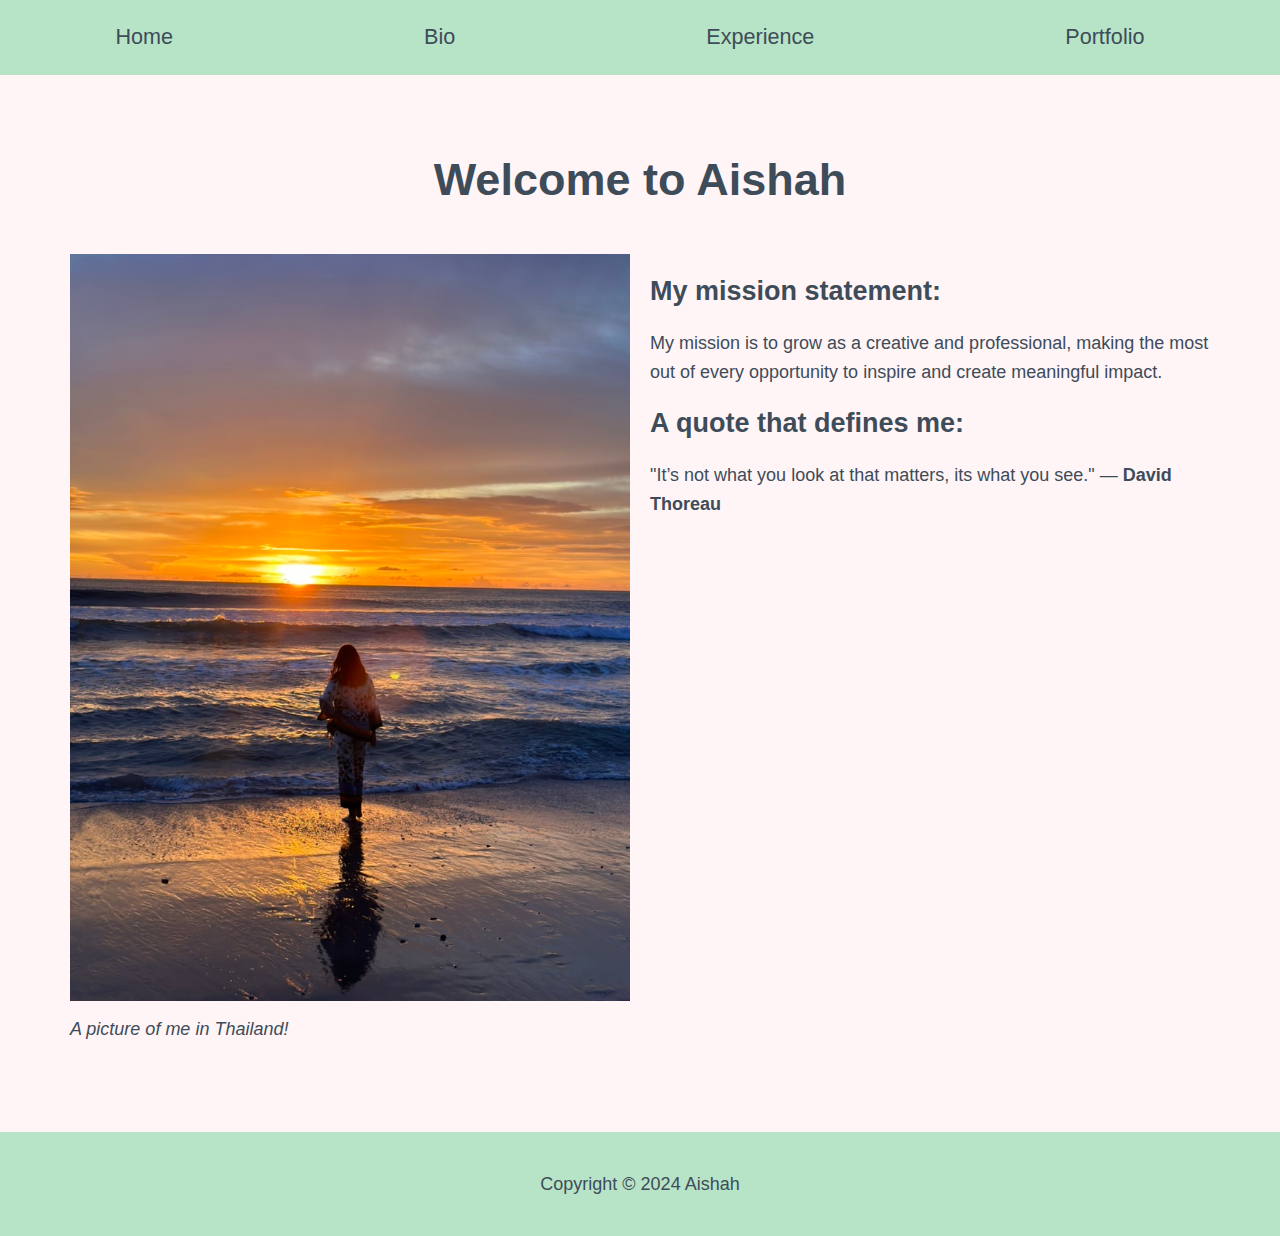
<file: index.html>
<!DOCTYPE html>
<html lang="en">

<head>
  <meta charset="UTF-8">
  <meta name="viewport" content="width=device-width, initial-scale=1.0">
  <title>Aishah</title>
  <link rel="stylesheet" href="style.css">
  <script defer src="script.js"></script>
</head>

<body>
  <header>
    <nav>
      <ul>
        <li>
          <a href="index.html" aria-current="page">Home</a>
        </li>
        <li>
          <a href="bio.html">Bio</a>
        </li>
        <li>
          <a href="experience.html">Experience</a>
        </li>
        <li>
          <a href="portfolio.html">Portfolio</a>
        </li>
      </ul>
    </nav>
  </header>

  <main>
    <h1>Welcome to Aishah</h1>

    <div class="container">
      <div class="left-side">
        <img id='introPic' src="Intro Pic.jpeg" alt="sunset">
        <p class="caption">A picture of me in Thailand!</p>
      </div>

      <div class="right-side">
        <h2>My mission statement: </h2>
        <p>My mission is to grow as a creative and professional, making the most out of every opportunity to inspire and create meaningful impact.</p>
        <h2>A quote that defines me: </h2>
        <p>"It’s not what you look at that matters, its what you see." — <strong>David Thoreau</strong> </p>
      </div>
    </div>
  </main>

  <footer>
    <p>Copyright &copy; 2024 Aishah</p>
  </footer>
</body>

</html>
</file>
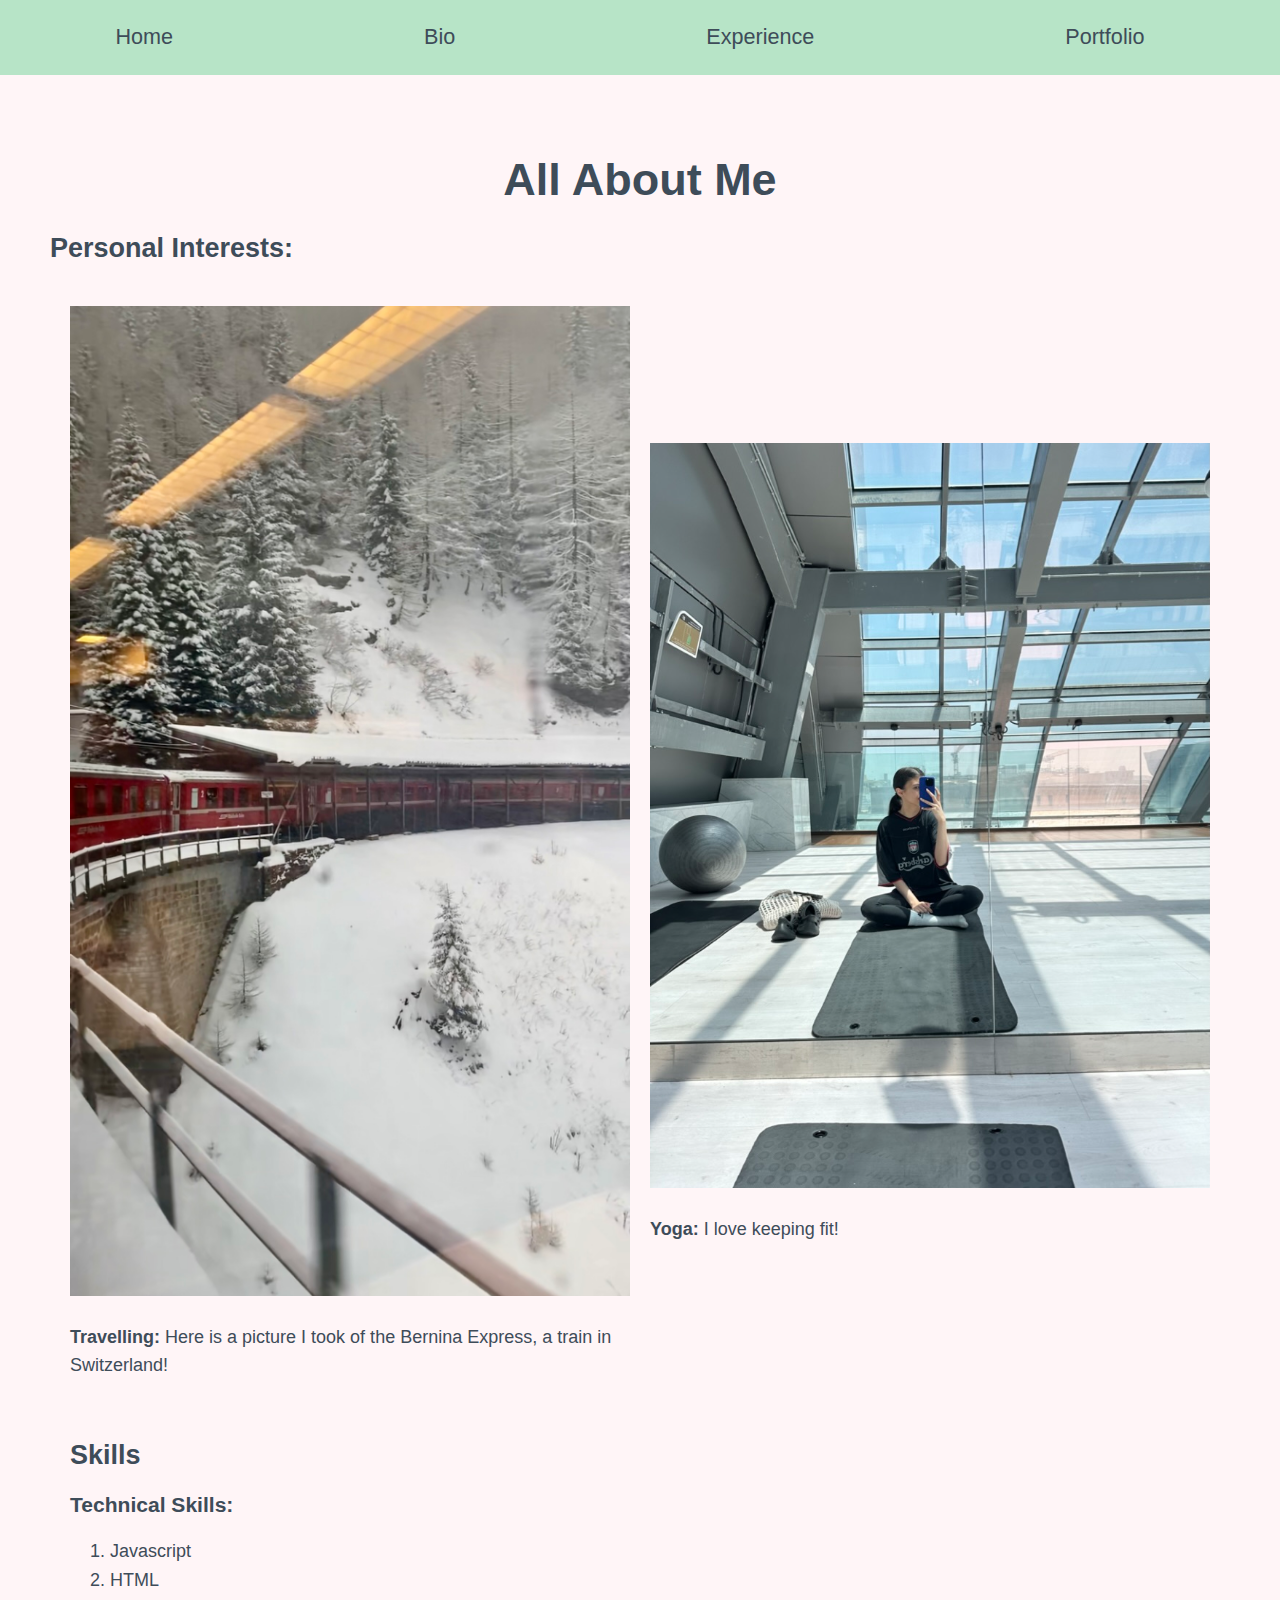
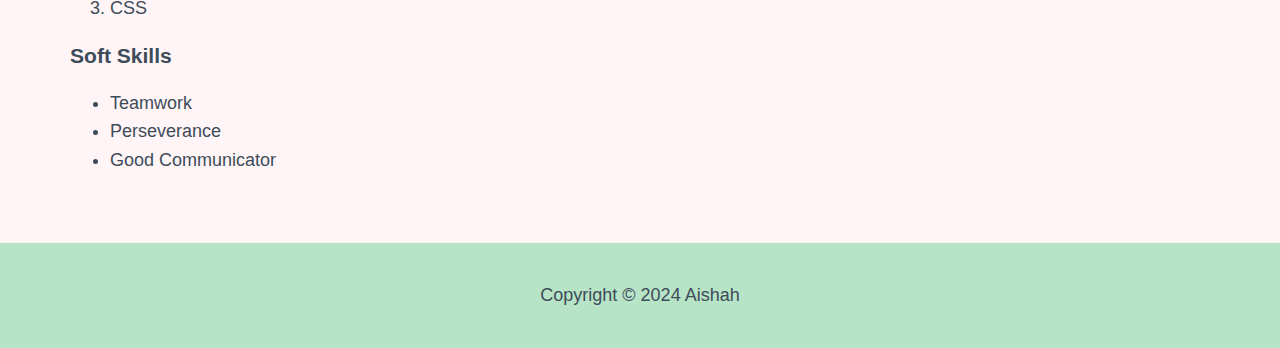
<file: bio.html>
<!DOCTYPE html>
<html lang="en">

<head>
  <meta charset="UTF-8">
  <meta name="viewport" content="width=device-width, initial-scale=1.0">
  <title>Bio - Aishah</title>
  <link rel="stylesheet" href="style.css">
  <script defer src="script.js"></script>
</head>

<body>
  <header>
    <nav>
      <ul>
        <li>
          <a href="index.html">Home</a>
        </li>
        <li>
          <a href="bio.html" aria-current="page">Bio</a>
        </li>
        <li>
          <a href="experience.html">Experience</a>
        </li>
        <li>
          <a href="portfolio.html">Portfolio</a>
        </li>
      </ul>
    </nav>
  </header>

  <main>
    <h1>All About Me</h1>

    <section id="interests">
      <h2>Personal Interests: </h2>

      <div class="travelContainer">
        <div class ="left-side">
          <img src="switzerland.jpeg" alt="train">
          <p><strong>Travelling: </strong>Here is a picture I took of the Bernina Express, a train in Switzerland!</p>
        </div>
        <div class="right-side">
          <img src="yoga.jpeg" alt="yoga">
          <p><strong>Yoga: </strong>I love keeping fit!</p>
        </div>
    </div>
    </section>

    <section id="skills">
      <h2>Skills</h2>
      <h3>Technical Skills:</h3>
      <ol>
        <li>Javascript</li>
        <li>HTML</li>
        <li>CSS</li>
      </ol>
      <h3>Soft Skills</h3>
      <ul>
        <li>Teamwork</li>
        <li>Perseverance</li>
        <li>Good Communicator</li>
      </ul>
    </section>
  </main>


  <footer>
    <p>Copyright &copy; 2024 Aishah</p>
  </footer>
</body>

</html>
</file>
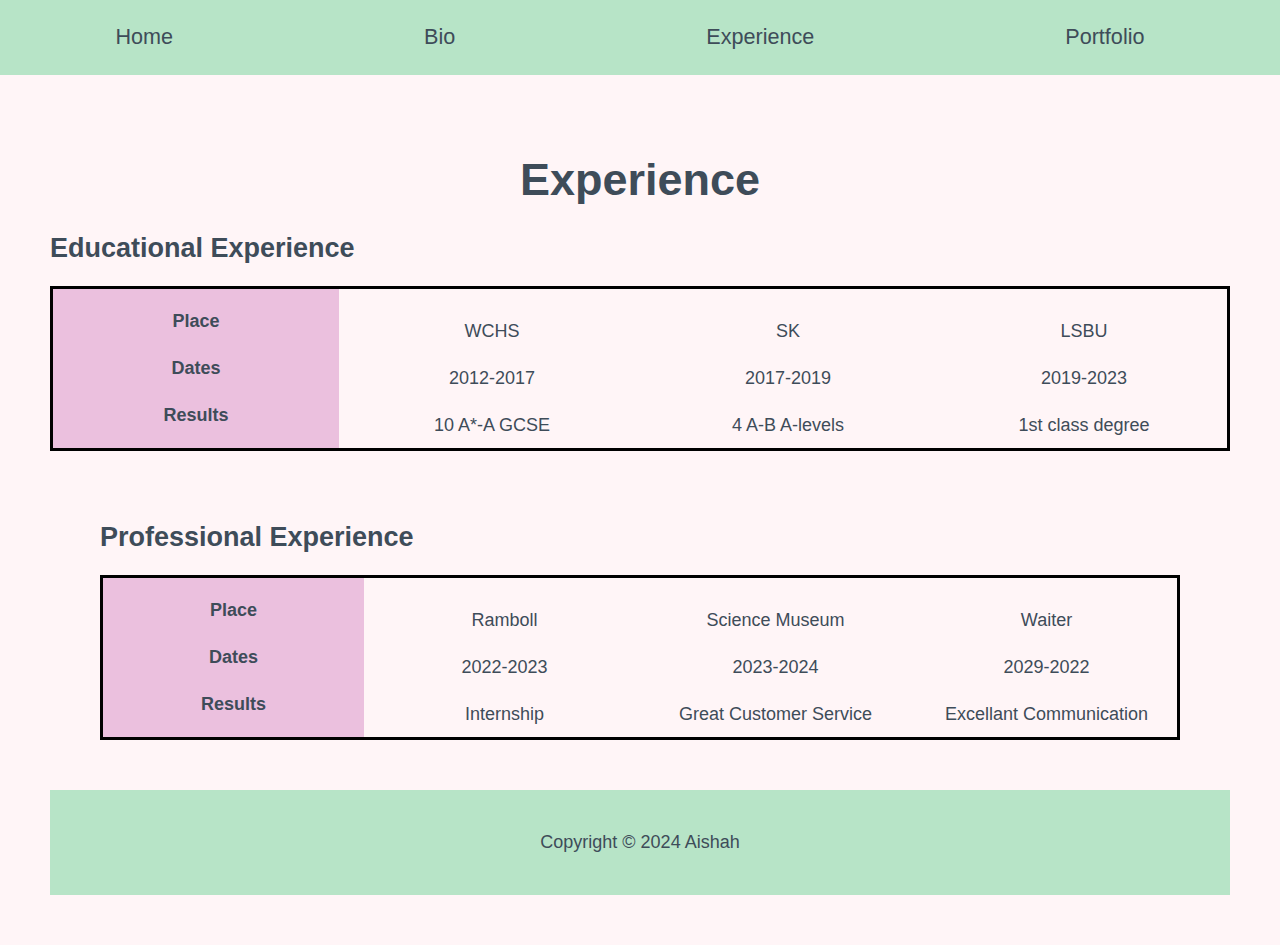
<file: experience.html>
<!DOCTYPE html>
<html lang="en">

<head>
  <meta charset="UTF-8">
  <meta name="viewport" content="width=device-width, initial-scale=1.0">
  <title>Experience - Aishah</title>
  <link rel="stylesheet" href="style.css">
  <script defer src="script.js"></script>
</head>

<body>
  <header>
    <nav>
      <ul>
        <li>
          <a href="index.html">Home</a>
        </li>
        <li>
          <a href="bio.html">Bio</a>
        </li>
        <li>
          <a href="experience.html" aria-current="page">Experience</a>
        </li>
        <li>
          <a href="portfolio.html">Portfolio</a>
        </li>
      </ul>
    </nav>
  </header>


  <main>
    <section id="education">
      <h1>Experience</h1>
      <h2>Educational Experience</h2>
      <div class="education-container">
        <div class="grid-header">
          <p>Place</p>
          <p>Dates</p>
          <p>Results</p>
        </div>
        <div class="grid-item">
          <p>WCHS</p>
          <p>2012-2017</p>
          <p>10 A*-A GCSE</p>
        </div>
        <div class="grid-item">
          <p>SK</p>
          <p>2017-2019</p>
          <p>4 A-B A-levels</p>
        </div>
        <div class="grid-item">
          <p>LSBU</p>
          <p>2019-2023</p>
          <p>1st class degree</p>
        </div>
      </div>
    </section>
  
    <main>
      <section id="professional">
        <h2>Professional Experience</h2>
        <div class="professional-container">
          <div class="grid-header">
            <p>Place</p>
            <p>Dates</p>
            <p>Results</p>
          </div>
          <div class="grid-item">
            <p>Ramboll</p>
            <p>2022-2023</p>
            <p>Internship</p>
          </div>
          <div class="grid-item">
            <p>Science Museum</p>
            <p>2023-2024</p>
            <p>Great Customer Service</p>
          </div>
          <div class="grid-item">
            <p>Waiter</p>
            <p>2029-2022</p>
            <p>Excellant Communication</p>
          </div>
        </div>
      </section>
  
  
  
  
  
  
  </main>
    


 

  <footer>
    <p>Copyright &copy; 2024 Aishah</p>
  </footer>
</body>

</html>
</file>
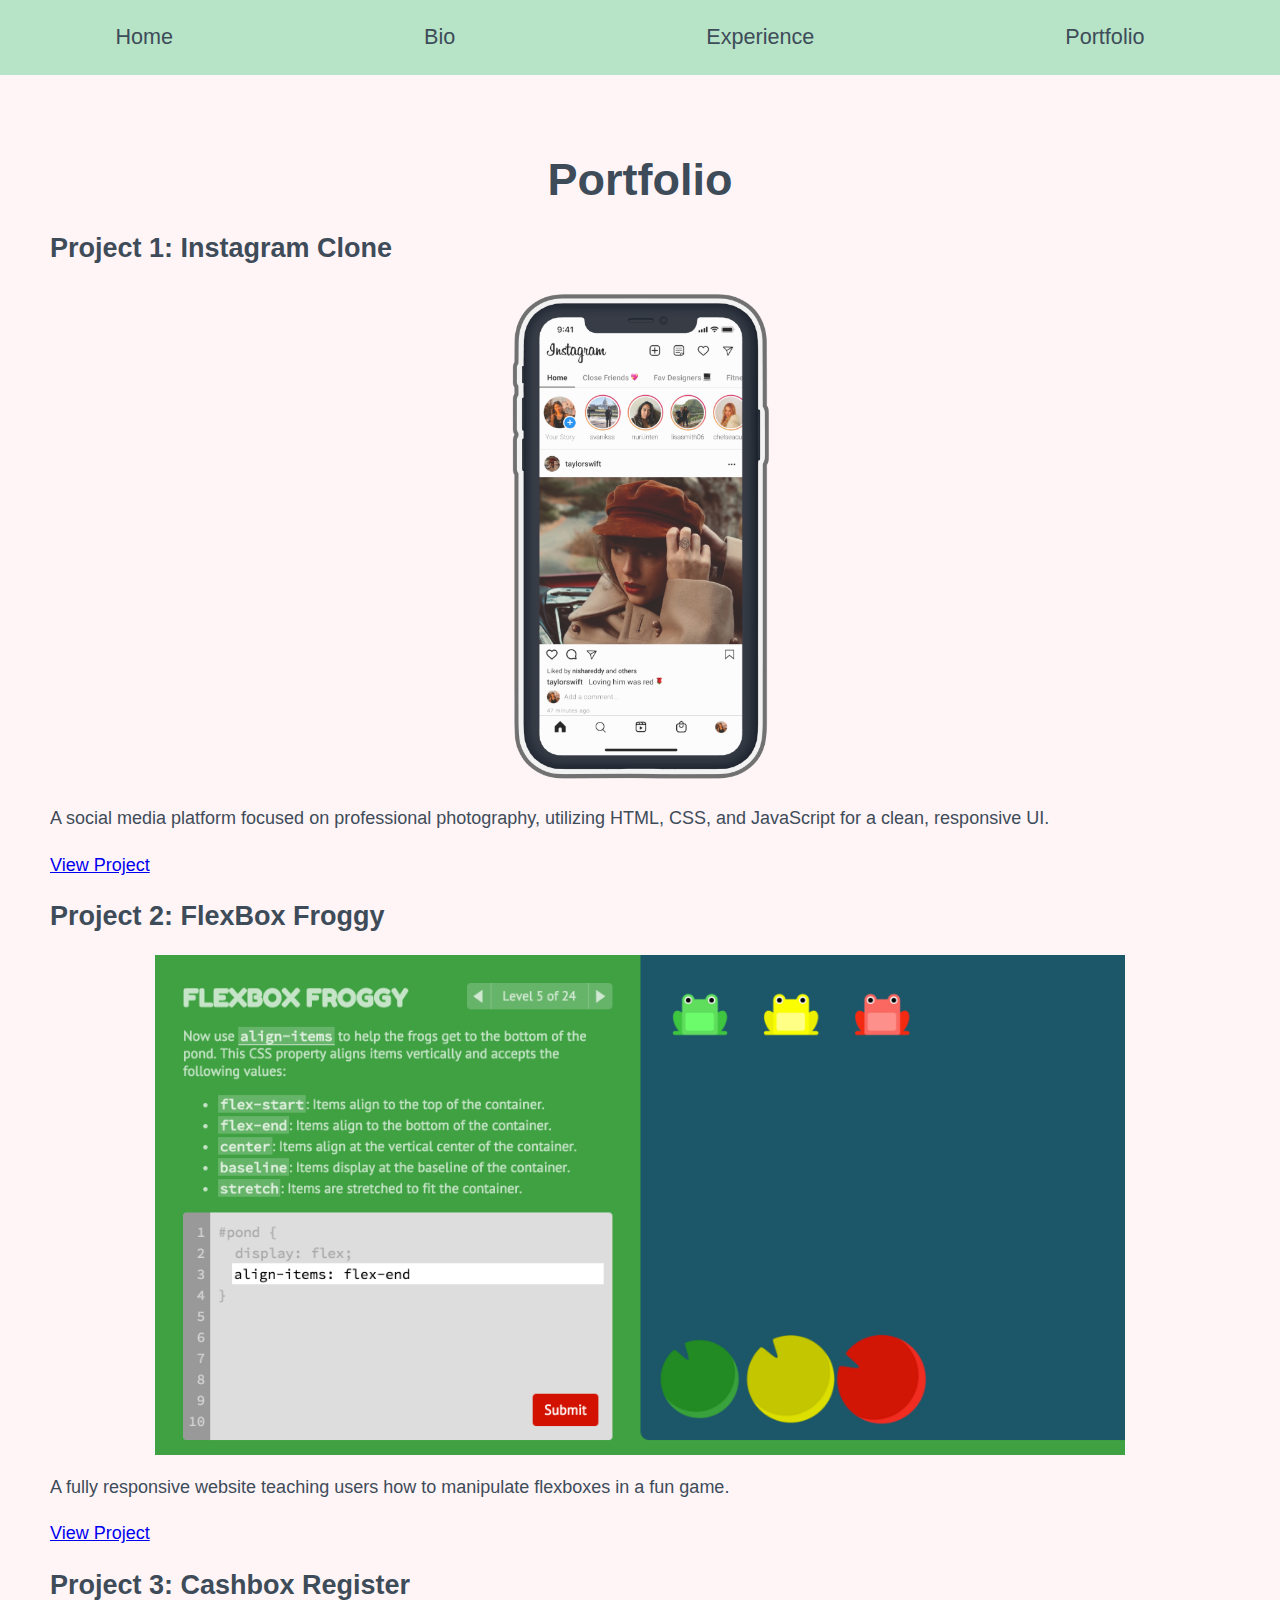
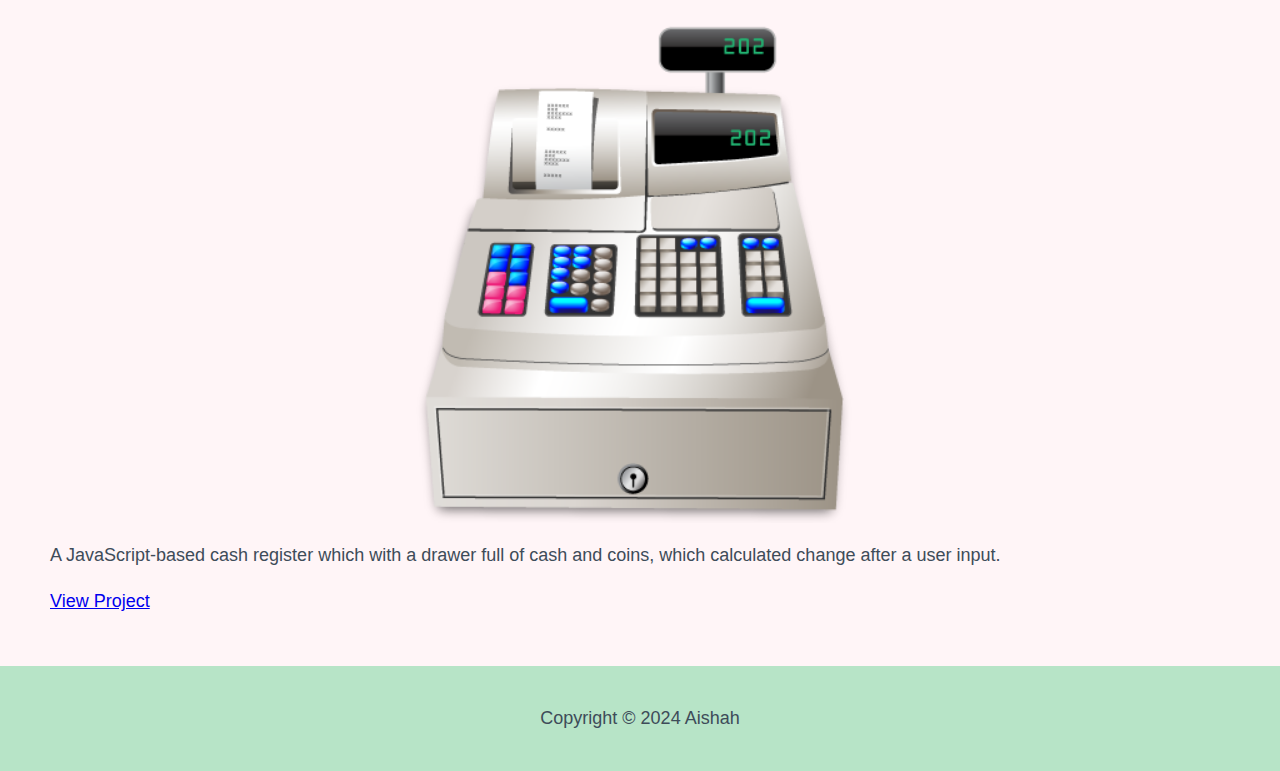
<file: portfolio.html>
<!DOCTYPE html>
<html lang="en">

<head>
  <meta charset="UTF-8">
  <meta name="viewport" content="width=device-width, initial-scale=1.0">
  <title>Portfolio - Aishah</title>
  <link rel="stylesheet" href="style.css">
  <script defer src="script.js"></script>
</head>

<body>
  <header>
    <nav>
      <ul>
        <li>
          <a href="index.html">Home</a>
        </li>
        <li>
          <a href="bio.html">Bio</a>
        </li>
        <li>
          <a href="experience.html">Experience</a>
        </li>
        <li>
          <a href="portfolio.html" aria-current="page">Portfolio</a>
        </li>
      </ul>
    </nav>
  </header>

  <main>
    <h1>Portfolio</h1>
    <section id="projects">
      <article class="project">
        <h2>Project 1: Instagram Clone</h2>
        <img src="instagram.png" alt="Screenshot of Instagram Clone">
        <p>A social media platform focused on professional photography, utilizing HTML, CSS, and JavaScript for a clean, responsive UI.</p>
        <a href="#" target="_blank">View Project</a>
      </article>
  
    <article class="project">
      <h2>Project 2: FlexBox Froggy</h2>
      <img src="flexbox.png" alt="Screenshot of Flexbox Froggy">
      <p>A fully responsive website teaching users how to manipulate flexboxes in a fun game.</p>
      <a href="#" target="_blank">View Project</a>
    </article>
  
    <article class="project">
      <h2>Project 3: Cashbox Register</h2>
      <img src="cashbox.webp" alt="Screenshot of Cashbox Register ">
      <p>A JavaScript-based cash register which with a drawer full of cash and coins, which calculated change after a user input.</p>
      <a href="#" target="_blank">View Project</a>
    </article>
  </section>
  
  </main>

  <footer>
    <p>Copyright &copy; 2024 Aishah</p>
  </footer>
</body>

</html>
</file>
<file: style.css>
* {
  box-sizing: border-box;
}

body {
  min-height: 100vh;
  line-height: 1.5;
}

h1,
h2,
h3,
h4,
h5,
h6 {
  line-height: 1.1;
  text-wrap: balance;
}



nav a {
  text-decoration: none;
}

nav a:hover {
  text-decoration: underline;
}


/*My styling*/
/* Style for the body and font */
body {
  font-family: 'Poppins', sans-serif;
  background-color: #FFF5F7; /* Pastel pink */
  color: #3E4C59; /* Muted dark gray */
  margin: 0;
  padding: 0;
  line-height: 1.6;
  font-size: 18px;
}

/* Header and Navigation */
header {
  background-color: #B7E4C7; /* Pastel green */
  padding: 20px 0;
}

nav ul {
  list-style-type: none;
  margin: 0;
  padding: 0;
  display: flex;
  justify-content: space-around;
  
}

nav ul li {
  display: inline;
  margin-right: 20px;
}

nav ul li a {
  text-decoration: none;
  color: #3E4C59; /* Muted dark gray */
  font-size: 1.2em;
}

nav ul li a:hover {
  color: #FFF5F7; /* Pastel pink */
}

/* Main content */
main {
 
  padding: 50px;
}

main h1 {
  font-size: 2.5em;
  color: #3E4C59; /* Muted dark gray */
  text-align: center;
}
/* Main content */
.container {
  display: grid;
  grid-template-columns: 1fr 1fr; /* Two equal columns */
  gap: 20px; /* Space between columns */
  align-items: start;
  padding: 20px;
}

.left-side {
  text-align: left;
}

.right-side {
  text-align: left;
}

#introPic {
  max-width: 100%; /* Make sure the image fits within its column */
  height: auto;
}

.caption {
  margin-top: 5px;
  font-style: italic;
}

.travelContainer{
  display: grid;
  grid-template-columns: 1fr 1fr;
  gap: 20px; 
  align-items: center;
  padding: 20px;
}

img{
  height: 100%;
  width: 100%;

}

#skills{
  padding-left: 20px;
}

.education-container, .professional-container {
  display: grid;
  grid-template-columns: 1fr 1fr 1fr 1fr; 
  gap: 10px;
  border: black solid 3px;
  padding: 0px;
}

.grid-header {
  font-weight: bold;
  padding: 0px;
  background-color: rgb(235, 192, 222); /* Same background for both headers */
  text-align: center;
}

.grid-item {
  background-color: #FFF5F7; /* Pastel pink background */
  padding: 10px;
  text-align: center;
  height: 50px;
}

.project img {
  height: 500px;
  width: auto;
  display: block;
  margin: 0 auto;
  
}



  
/* Footer */
footer {
  background-color: #B7E4C7;
  color: #3E4C59;
  text-align: center;
  padding: 20px;
}
</file>
